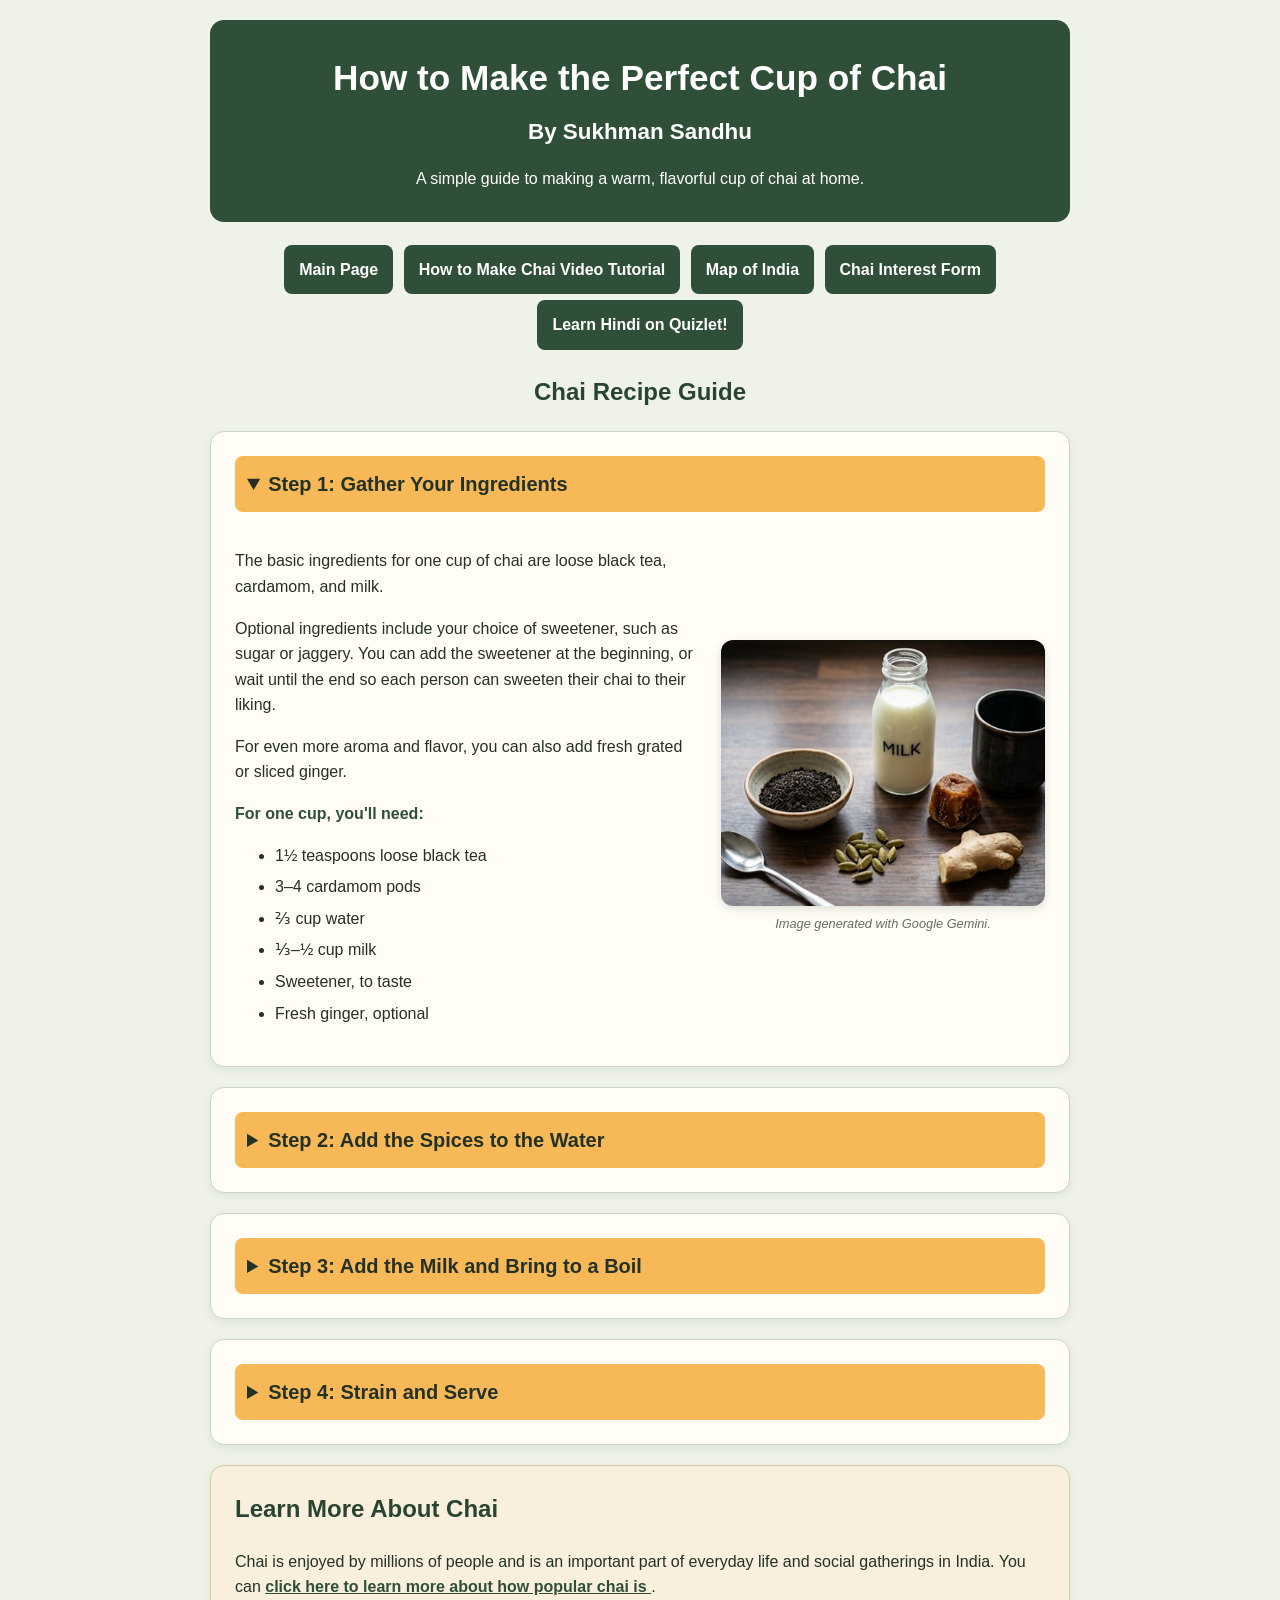
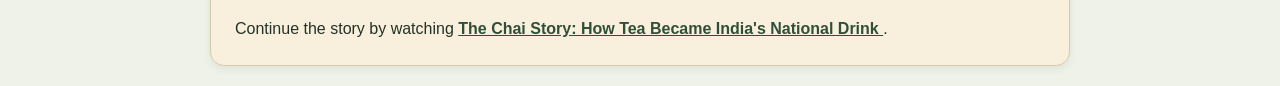
<file: index.html>
<!doctype html>
<html lang="en">
<head>
  <meta charset="utf-8">
  <meta name="viewport" content="width=device-width, initial-scale=1">
  <title>How to Make the Perfect Cup of Chai</title>
  <link rel="stylesheet" href="css/style.css">
</head>

<body>
  <main>
    <header>
      <h1>How to Make the Perfect Cup of Chai</h1>
      <h2>By Sukhman Sandhu</h2>
      <p>A simple guide to making a warm, flavorful cup of chai at home.</p>
    </header>

    <nav aria-label="Main navigation">
      <a href="index.html">Main Page</a>
      <a href="page1.html">How to Make Chai Video Tutorial</a>
      <a href="page2.html">Map of India</a>
      <a href="page3.html">Chai Interest Form</a>
      <a href="page4.html">Learn Hindi on Quizlet!</a>
    </nav>

    <section class="chai-guide">
      <h2>Chai Recipe Guide</h2>

      <details class="step" open>
        <summary>Step 1: Gather Your Ingredients</summary>

        <div class="step-content">
          <div class="step-text">
            <p>
              The basic ingredients for one cup of chai are loose black tea,
              cardamom, and milk.
            </p>

            <p>
              Optional ingredients include your choice of sweetener, such as
              sugar or jaggery. You can add the sweetener at the beginning,
              or wait until the end so each person can sweeten their chai
              to their liking.
            </p>

            <p>
              For even more aroma and flavor, you can also add fresh grated
              or sliced ginger.
            </p>

            <p><strong>For one cup, you'll need:</strong></p>

            <ul>
              <li>1½ teaspoons loose black tea</li>
              <li>3–4 cardamom pods</li>
              <li>⅔ cup water</li>
              <li>⅓–½ cup milk</li>
              <li>Sweetener, to taste</li>
              <li>Fresh ginger, optional</li>
            </ul>
          </div>

          <figure class="step-image">
            <img
              src="img/step1.png"
              alt="Loose black tea, cardamom pods, milk, ginger, and sweetener arranged as chai ingredients">
            <figcaption>Image generated with Google Gemini.</figcaption>
          </figure>
        </div>
      </details>

      <details class="step">
        <summary>Step 2: Add the Spices to the Water</summary>

        <div class="step-content">
          <div class="step-text">
            <p>
              Start with ⅔ cup of water for one cup of chai. While the water
              is still cool, add it to the pot.
            </p>

            <p>
              Use a mortar and pestle to gently crush 3–4 cardamom pods,
              then add them to the water. Add your choice of sweetener and
              fresh ginger if you'd like.
            </p>

            <p>
              Allow the water to warm up. Once it starts simmering, add
              1½ teaspoons of loose black tea. Let everything simmer together
              for another 2–3 minutes.
            </p>
          </div>

          <figure class="step-image">
            <img
              src="img/step2.png"
              alt="Pot on the stove with simmering water, loose black tea, crushed cardamom, and ginger">
            <figcaption>Image generated with Google Gemini.</figcaption>
          </figure>
        </div>
      </details>

      <details class="step">
        <summary>Step 3: Add the Milk and Bring to a Boil</summary>

        <div class="step-content">
          <div class="step-text">
            <p>
              Once the spices and tea have simmered, add ⅓–½ cup of milk,
              depending on your taste and how strong you would like your chai.
            </p>

            <p>
              Bring the chai to a boil, then turn down the heat. Repeat this
              process three times, allowing the chai to rise to a boil each time.
            </p>

            <p>
              After the third boil, turn off the stove and let the chai cool
              for about a minute before serving.
            </p>

            <p class="warning">
              <span class="warning-icon" aria-hidden="true">⚠</span>
              Make sure to keep your eye on the pot so the tea doesn't boil over.
              Turn off the heat immediately or take the pot off the stove if needed.
            </p>
          </div>

          <figure class="step-image">
            <img
              src="img/step3.png"
              alt="Pot of chai on the stove with milk added, rising to a gentle boil">
            <figcaption>Image generated with Google Gemini.</figcaption>
          </figure>
        </div>
      </details>

      <details class="step">
        <summary>Step 4: Strain and Serve</summary>

        <div class="step-content">
          <div class="step-text">
            <p>
              Once the chai has cooled for a minute, use a strainer to remove
              the cardamom, ginger, and loose tea.
            </p>

            <p>
              Pour into your favorite cup and serve as is, or pair it with
              shortbread cookies.
            </p>

            <p>
              <strong>Pro tip:</strong> Dip the cookie in your chai like you
              would an Oreo in milk. Enjoy your perfect cup of chai!
            </p>
          </div>

          <figure class="step-image">
            <img
              src="img/step4.png"
              alt="Freshly strained chai served in a cup alongside a shortbread cookie">
            <figcaption>Image generated with Google Gemini.</figcaption>
          </figure>
        </div>
      </details>
    </section>

    <section class="resources" aria-labelledby="resources-title">
      <h2 id="resources-title">Learn More About Chai</h2>

      <p>
        Chai is enjoyed by millions of people and is an important part of
        everyday life and social gatherings in India. You can
        <a
          href="https://www.youtube.com/watch?v=2S7iSj4O59I"
          target="_blank"
          rel="noopener noreferrer">
          click here to learn more about how popular chai is
        </a>.
      </p>

      <p>
        Continue the story by watching
        <a
          href="https://www.youtube.com/watch?v=2S7iSj4O59I"
          target="_blank"
          rel="noopener noreferrer">
          The Chai Story: How Tea Became India's National Drink
        </a>.
      </p>
    </section>
  </main>
</body>
</html>
</file>
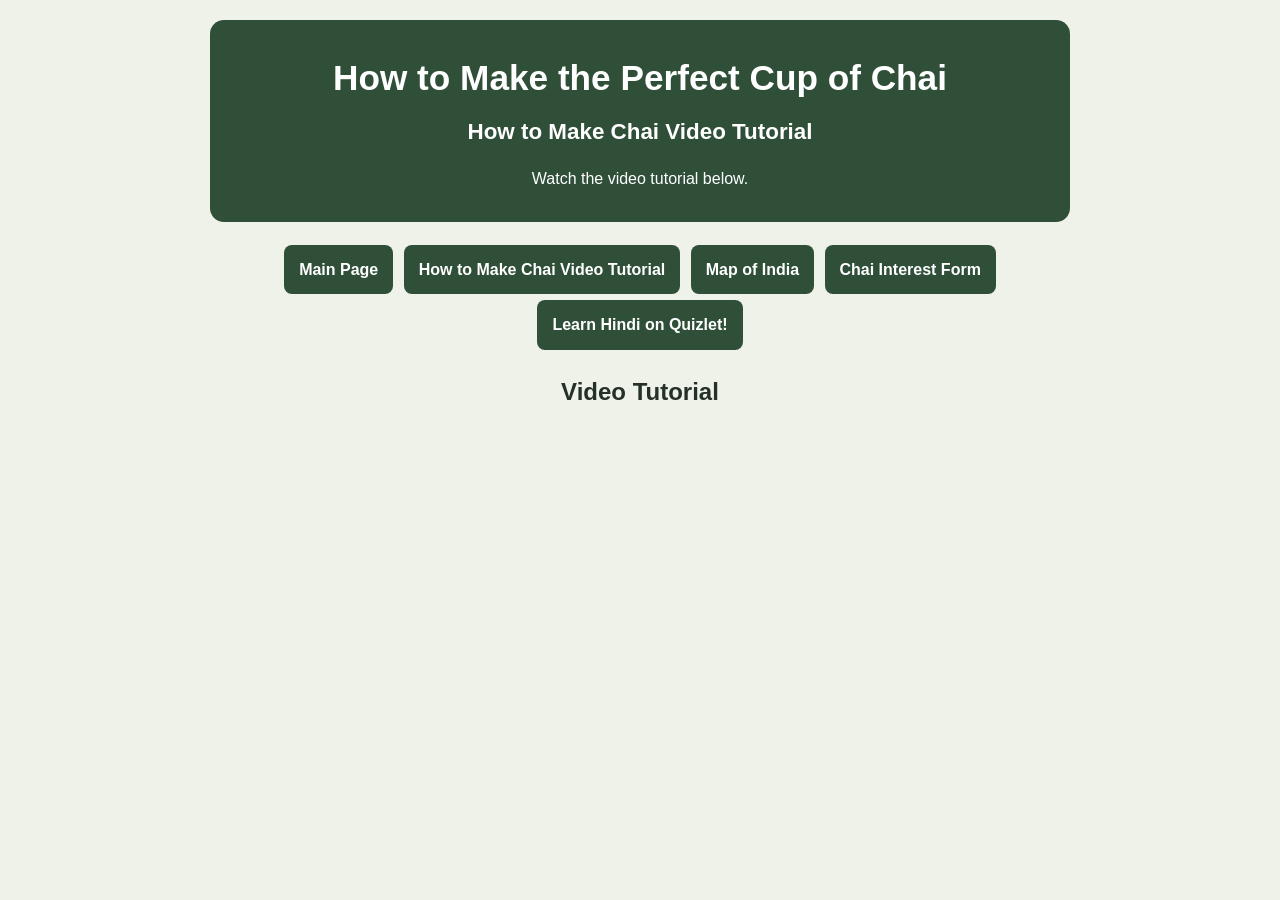
<file: page1.html>
<!doctype html>
<html lang="en">
<head>
  <meta charset="utf-8">
  <meta name="viewport" content="width=device-width, initial-scale=1">
  <title>How to Make Chai Video Tutorial</title>
  <link rel="stylesheet" href="css/style.css">
</head>

<body>
  <main>
    <header>
      <h1>How to Make the Perfect Cup of Chai</h1>
      <h2>How to Make Chai Video Tutorial</h2>
      <p>Watch the video tutorial below.</p>
    </header>

    <nav aria-label="Main navigation">
      <a href="index.html">Main Page</a>
      <a href="page1.html">How to Make Chai Video Tutorial</a>
      <a href="page2.html">Map of India</a>
      <a href="page3.html">Chai Interest Form</a>
      <a href="page4.html">Learn Hindi on Quizlet!</a>
    </nav>

    <section class="embedded-content">
      <h2>Video Tutorial</h2>

      <iframe
        width="560"
        height="315"
        src="https://www.youtube.com/embed/G90g7sccW-Q"
        title="How to Make Chai Video Tutorial"
        frameborder="0"
        allow="accelerometer; autoplay; clipboard-write; encrypted-media; gyroscope; picture-in-picture; web-share"
        allowfullscreen>
      </iframe>
    </section>
  </main>
</body>
</html>
</file>
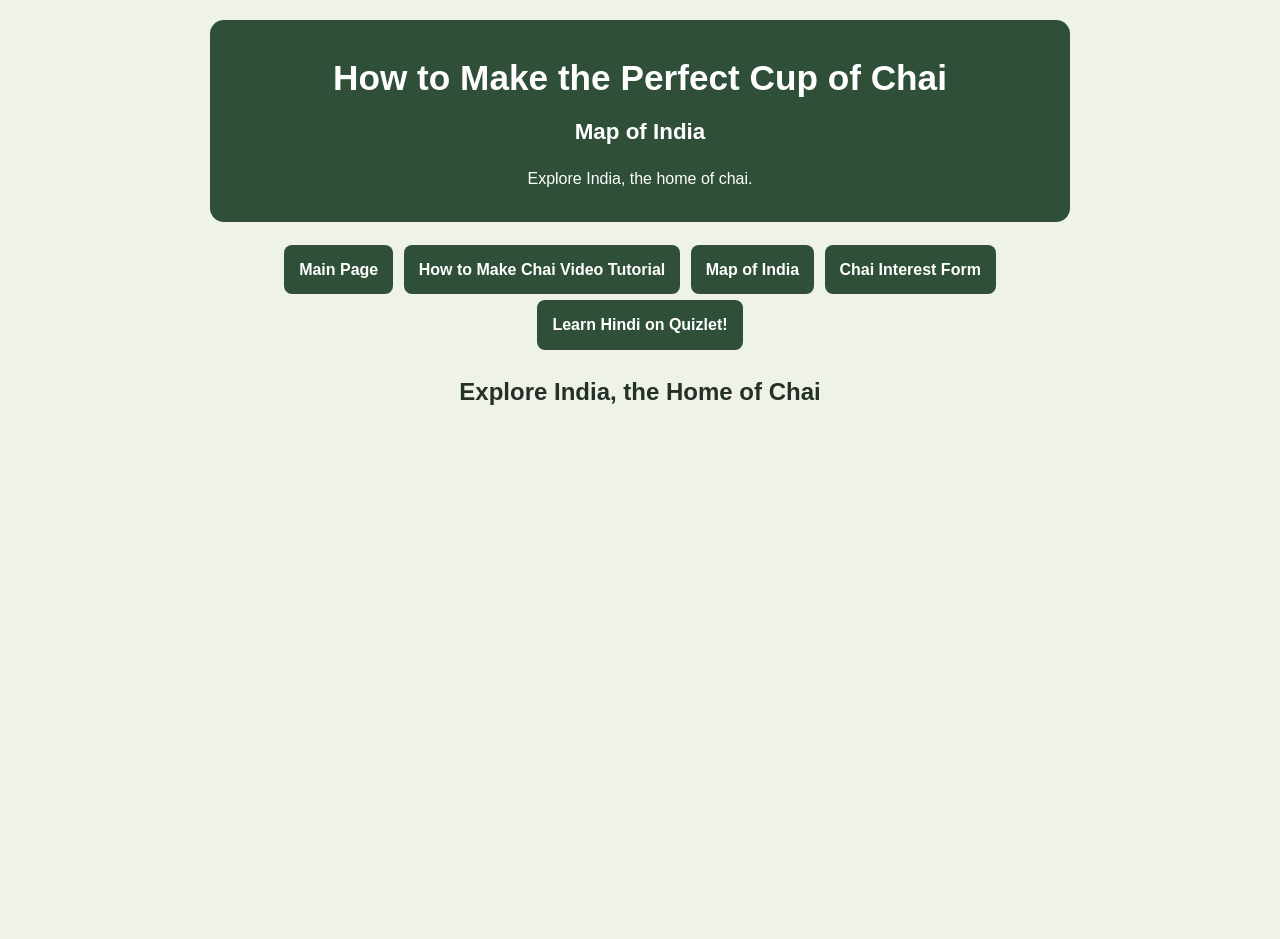
<file: page2.html>
<!doctype html>
<html lang="en">
<head>
  <meta charset="utf-8">
  <meta name="viewport" content="width=device-width, initial-scale=1">
  <title>Map of India</title>
  <link rel="stylesheet" href="css/style.css">
</head>

<body>
  <main>
    <header>
      <h1>How to Make the Perfect Cup of Chai</h1>
      <h2>Map of India</h2>
      <p>Explore India, the home of chai.</p>
    </header>

    <nav aria-label="Main navigation">
      <a href="index.html">Main Page</a>
      <a href="page1.html">How to Make Chai Video Tutorial</a>
      <a href="page2.html">Map of India</a>
      <a href="page3.html">Chai Interest Form</a>
      <a href="page4.html">Learn Hindi on Quizlet!</a>
    </nav>

    <section class="embedded-content">
      <h2>Explore India, the Home of Chai</h2>

      <iframe
        src="https://www.google.com/maps/d/embed?mid=1AHQ07yTLRA6KoD0z-27nEFDXHFnPIiQ&ehbc=2E312F&noprof=1"
        width="640"
        height="480"
        title="Map of India related to chai"
        style="border: 0;"
        allowfullscreen
        loading="lazy">
      </iframe>
    </section>
  </main>
</body>
</html>
</file>
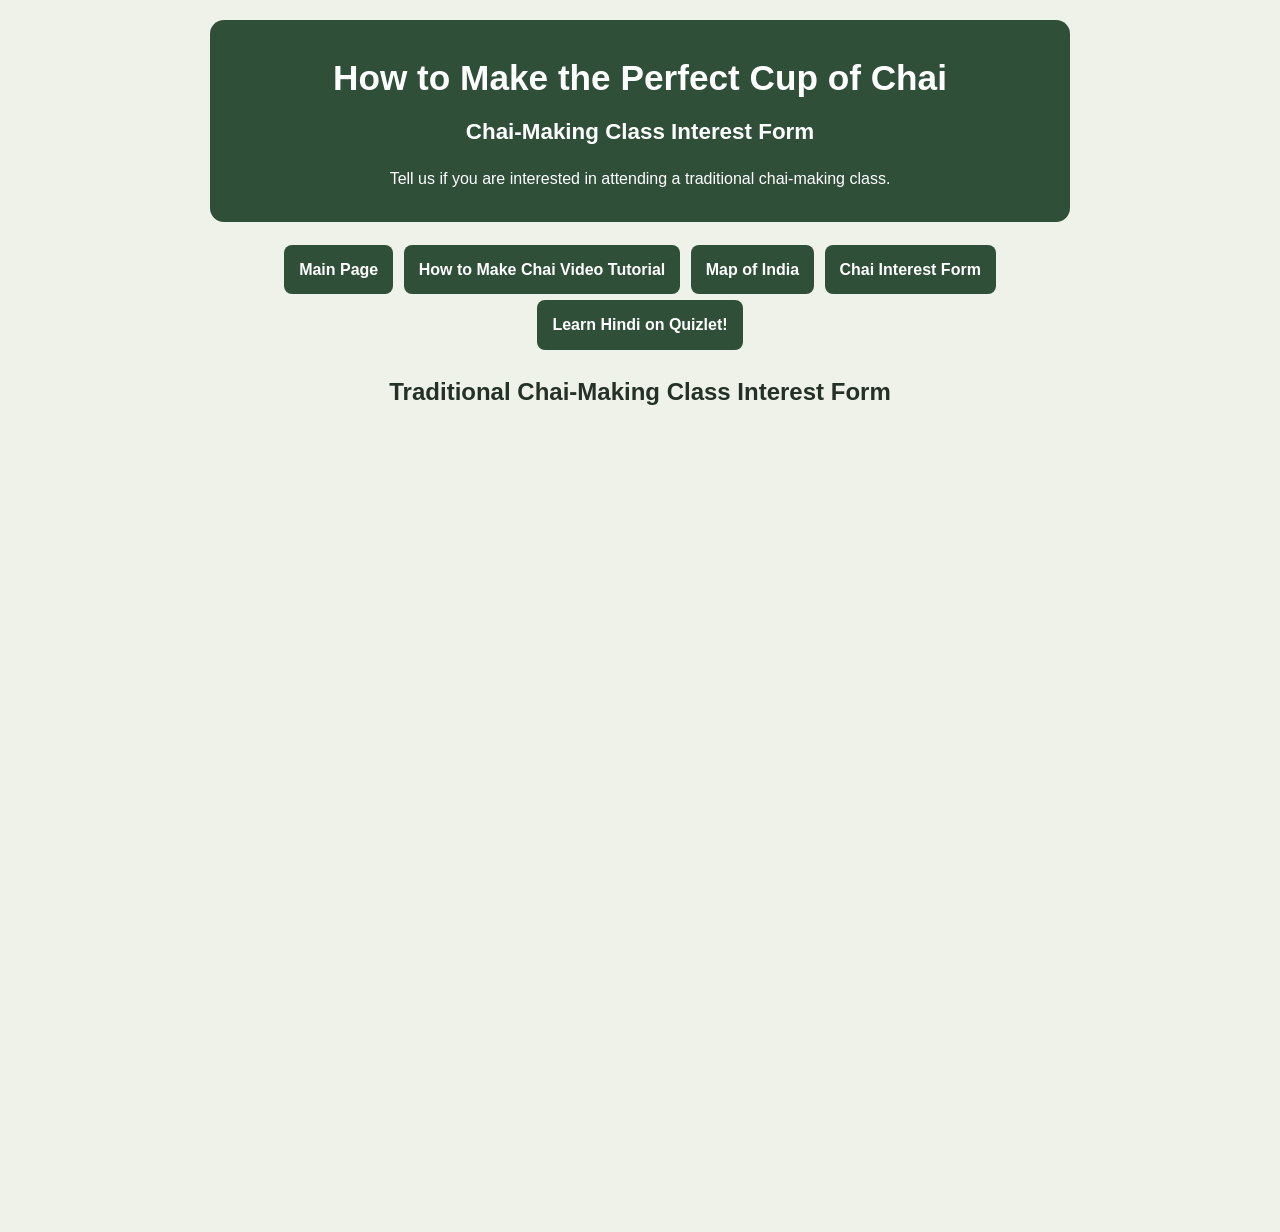
<file: page3.html>
<!doctype html>
<html lang="en">
<head>
  <meta charset="utf-8">
  <meta name="viewport" content="width=device-width, initial-scale=1">
  <title>Chai Interest Form</title>
  <link rel="stylesheet" href="css/style.css">
</head>

<body>
  <main>
    <header>
      <h1>How to Make the Perfect Cup of Chai</h1>
      <h2>Chai-Making Class Interest Form</h2>
      <p>
        Tell us if you are interested in attending a traditional chai-making class.
      </p>
    </header>

    <nav aria-label="Main navigation">
      <a href="index.html">Main Page</a>
      <a href="page1.html">How to Make Chai Video Tutorial</a>
      <a href="page2.html">Map of India</a>
      <a href="page3.html">Chai Interest Form</a>
      <a href="page4.html">Learn Hindi on Quizlet!</a>
    </nav>

    <section class="embedded-content">
      <h2>Traditional Chai-Making Class Interest Form</h2>

      <iframe
        src="https://docs.google.com/forms/d/e/1FAIpQLSfq0U7auqjg4Rd1yaTRTgl5OpuefR4y0hPs4fJ_xoSVsudEvw/viewform?embedded=true"
        width="640"
        height="773"
        title="Traditional chai-making class interest form"
        frameborder="0"
        marginheight="0"
        marginwidth="0">
        Loading…
      </iframe>
    </section>
  </main>
</body>
</html>
</file>
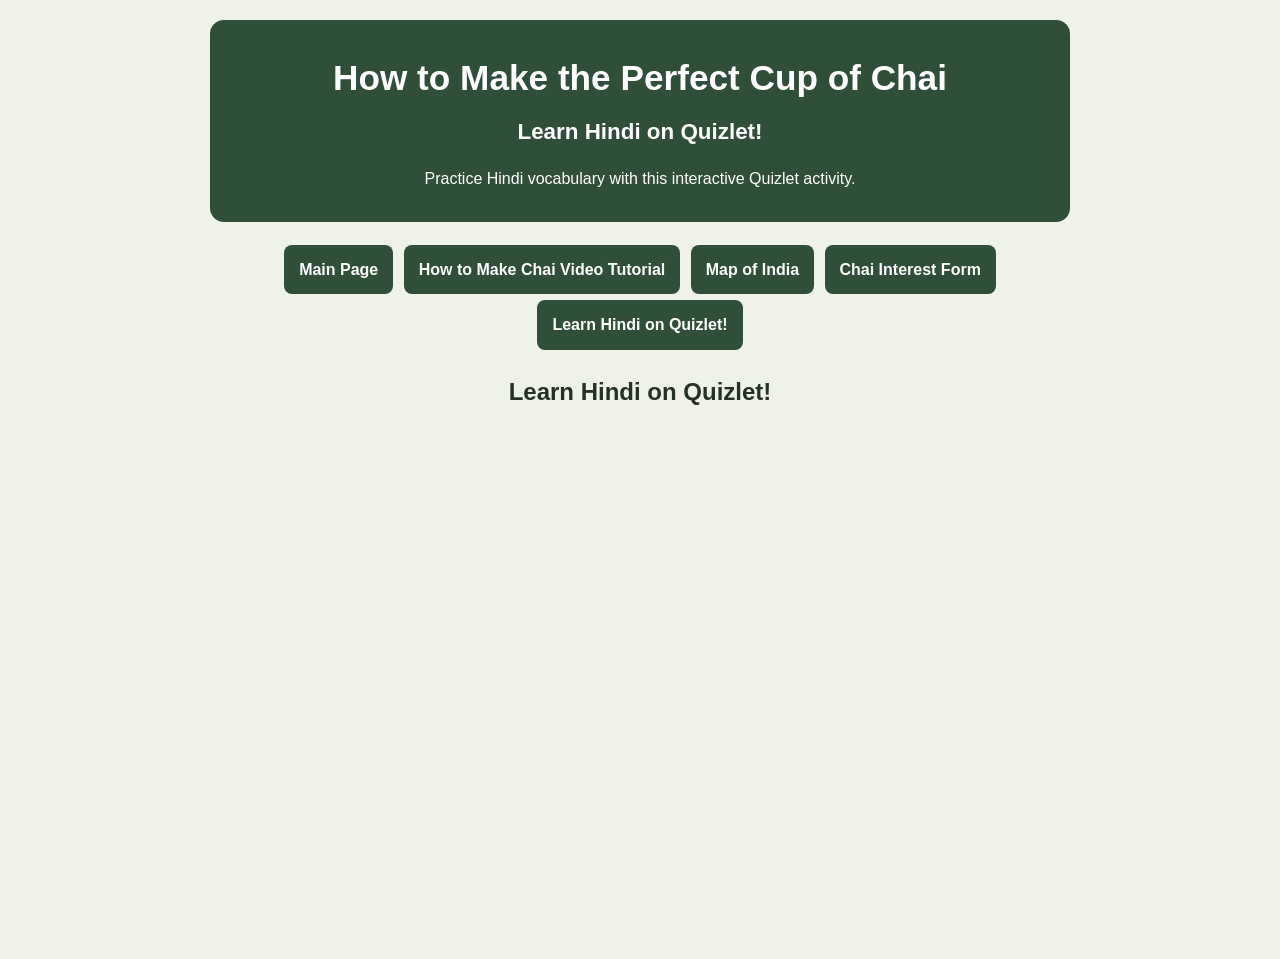
<file: page4.html>
<!doctype html>
<html lang="en">
<head>
  <meta charset="utf-8">
  <meta name="viewport" content="width=device-width, initial-scale=1">
  <title>Learn Hindi on Quizlet</title>
  <link rel="stylesheet" href="css/style.css">
</head>

<body>
  <main>
    <header>
      <h1>How to Make the Perfect Cup of Chai</h1>
      <h2>Learn Hindi on Quizlet!</h2>
      <p>Practice Hindi vocabulary with this interactive Quizlet activity.</p>
    </header>

    <nav aria-label="Main navigation">
      <a href="index.html">Main Page</a>
      <a href="page1.html">How to Make Chai Video Tutorial</a>
      <a href="page2.html">Map of India</a>
      <a href="page3.html">Chai Interest Form</a>
      <a href="page4.html">Learn Hindi on Quizlet!</a>
    </nav>

    <section class="embedded-content">
      <h2>Learn Hindi on Quizlet!</h2>

      <iframe
        src="https://quizlet.com/679406528/match/embed?i=7bfs4n&x=1jj1"
        height="500"
        width="100%"
        title="Learn Hindi on Quizlet"
        style="border: 0;">
      </iframe>
    </section>
  </main>
</body>
</html>
</file>
<file: css/style.css>
* {
  box-sizing: border-box;
}

body {
  margin: 0;
  background-color: #eef2e8;
  color: #243126;
  font-family: Arial, Helvetica, sans-serif;
  line-height: 1.6;
  text-align: center;
}

main {
  width: 85%;
  max-width: 900px;
  margin: 0 auto;
  padding: 20px;
}

header {
  margin-bottom: 20px;
  padding: 30px;
  background-color: #2f4f38;
  color: white;
  border-radius: 14px;
}

header h1 {
  margin-top: 0;
  margin-bottom: 8px;
  font-size: 2.2rem;
}

header h2 {
  margin-top: 0;
  margin-bottom: 4px;
  font-size: 1.4rem;
}

header h3 {
  margin-top: 0;
  font-size: 1.1rem;
  font-weight: normal;
}

header p {
  margin-bottom: 0;
}

/* Navigation menu */

nav {
  margin-bottom: 20px;
}

nav a {
  display: inline-block;
  margin: 3px;
  padding: 12px 15px;
  background-color: #2f4f38;
  color: white;
  border-radius: 8px;
  font-size: 1rem;
  font-weight: bold;
  text-decoration: none;
}

nav a:hover,
nav a:focus {
  background-color: #f7b857;
  color: #243126;
}

/* Chai recipe section */

.chai-guide {
  margin-top: 20px;
}

.chai-guide > h2 {
  color: #294532;
}

.step {
  margin-top: 20px;
  margin-bottom: 20px;
  padding: 24px;
  background-color: #fffdf6;
  border: 1px solid #cbd6c6;
  border-radius: 14px;
  box-shadow: 0 3px 8px rgba(47, 79, 56, 0.08);
}

summary {
  padding: 12px;
  background-color: #f7b857;
  border-radius: 8px;
  cursor: pointer;
  font-size: 1.25rem;
  font-weight: bold;
  text-align: left;
}

.step-content {
  display: flex;
  flex-wrap: wrap;
  align-items: center;
  gap: 20px;
  margin-top: 20px;
}

.step-text {
  width: 60%;
  flex: 1 1 350px;
  text-align: left;
}

.step-image {
  width: 40%;
  margin: 0;
  text-align: center;
}

.step img {
  display: block;
  width: 100%;
  max-width: 100%;
  height: auto;
  border-radius: 12px;
  box-shadow: 0 3px 8px rgba(47, 79, 56, 0.16);
}

figcaption {
  margin-top: 8px;
  color: #657064;
  font-size: 0.8rem;
  font-style: italic;
}

.step li {
  margin-bottom: 6px;
}

.step strong {
  color: #2f4f38;
}

/* Warning message */

.warning {
  padding: 16px;
  background-color: #fce1e6;
  border-left: 8px solid #c92a3a;
  border-radius: 12px;
  font-weight: bold;
}

.warning-icon {
  margin-right: 8px;
  color: #c92a3a;
  font-size: 2rem;
}

/* Resources section */

.resources {
  margin-top: 20px;
  padding: 24px;
  background-color: #f8f0dd;
  border: 1px solid #d8c8a8;
  border-radius: 14px;
  box-shadow: 0 3px 8px rgba(47, 79, 56, 0.08);
  text-align: left;
}

.resources h2 {
  margin-top: 0;
  color: #294532;
}

.resources a {
  color: #2f4f38;
  font-weight: bold;
}

.resources a:hover,
.resources a:focus {
  color: #9a5d1e;
}

.resources p:last-child {
  margin-bottom: 0;
}

/* Mobile layout */

@media (max-width: 700px) {
  main {
    width: 90%;
    padding: 10px;
  }

  header h1 {
    font-size: 1.8rem;
  }

  .step {
    padding: 18px;
  }

  .step-text,
  .step-image {
    width: 100%;
  }

  nav a {
    display: block;
    margin: 8px 0;
  }
}
</file>
